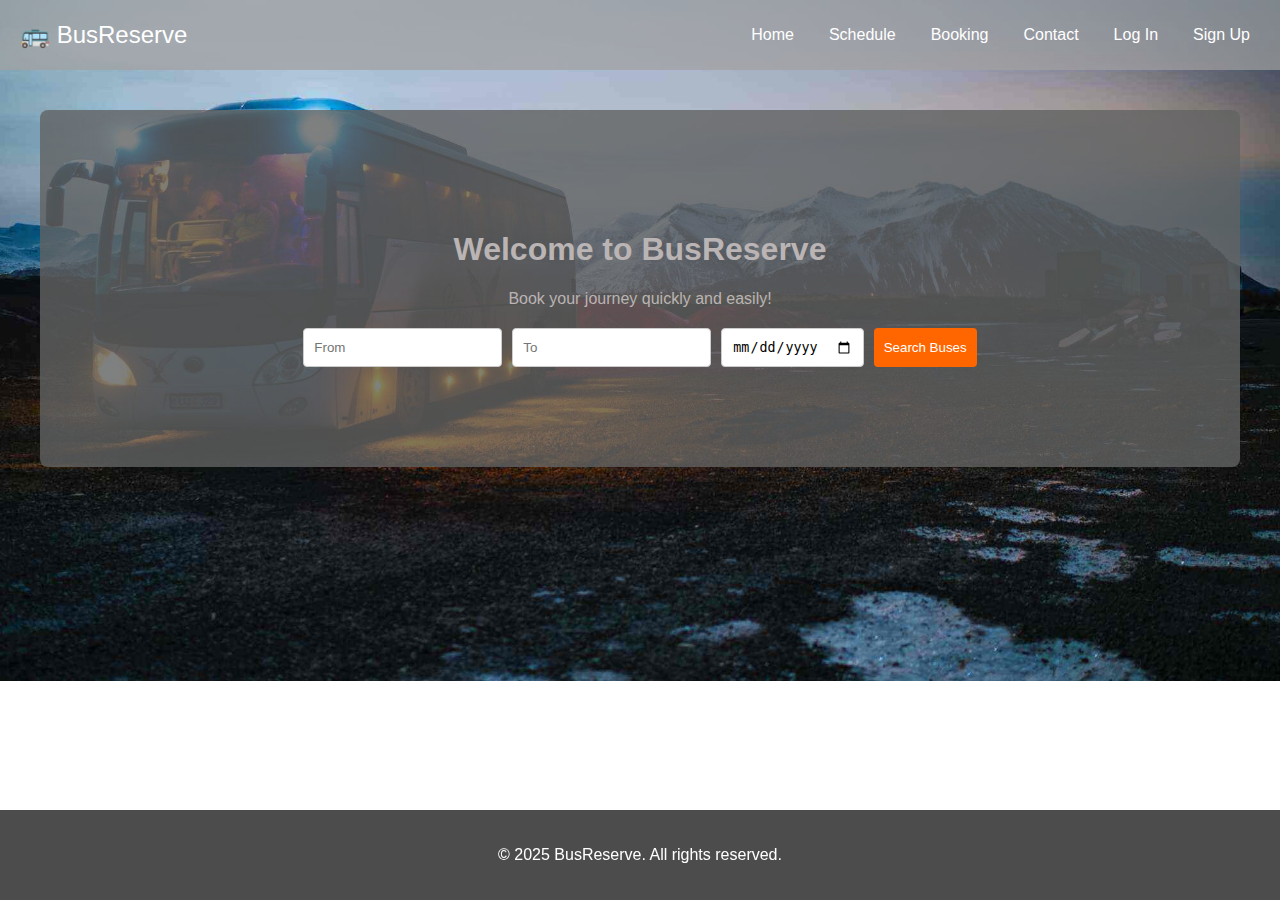
<file: index.html>
<!-- index.html -->
<!DOCTYPE html>
<html lang="en">
<head>
  <meta charset="UTF-8">
  <meta name="viewport" content="width=device-width, initial-scale=1.0">
  <title>BusReserve - Home</title>
  <link rel="stylesheet" href="style.css">
</head>
<body>
  <header>
    <nav class="navbar">
      <a href="index.html" class="logo">🚌 BusReserve</a>
      <ul class="nav-links">
        <li><a href="index.html">Home</a></li>
        <li><a href="schedule.html">Schedule</a></li>
        <li><a href="booking.html">Booking</a></li>
        <li><a href="contact.html">Contact</a></li>
        <li><a href="login.html">Log In</a></li>
        <li><a href="signup.html">Sign Up</a></li>
      </ul>
    </nav>
  </header>
  <main>
    <section class="hero">
      <h1>Welcome to BusReserve</h1>
      <p>Book your journey quickly and easily!</p>
      <form class="search-box">
        <input type="text" placeholder="From" required>
        <input type="text" placeholder="To" required>
        <input type="date" required>
        <button type="submit">Search Buses</button>
      </form>
    </section>
  </main>
  <footer>
    <p>&copy; 2025 BusReserve. All rights reserved.</p>
  </footer>
  <script src="script.js"></script>
</body>
</html>
</file>
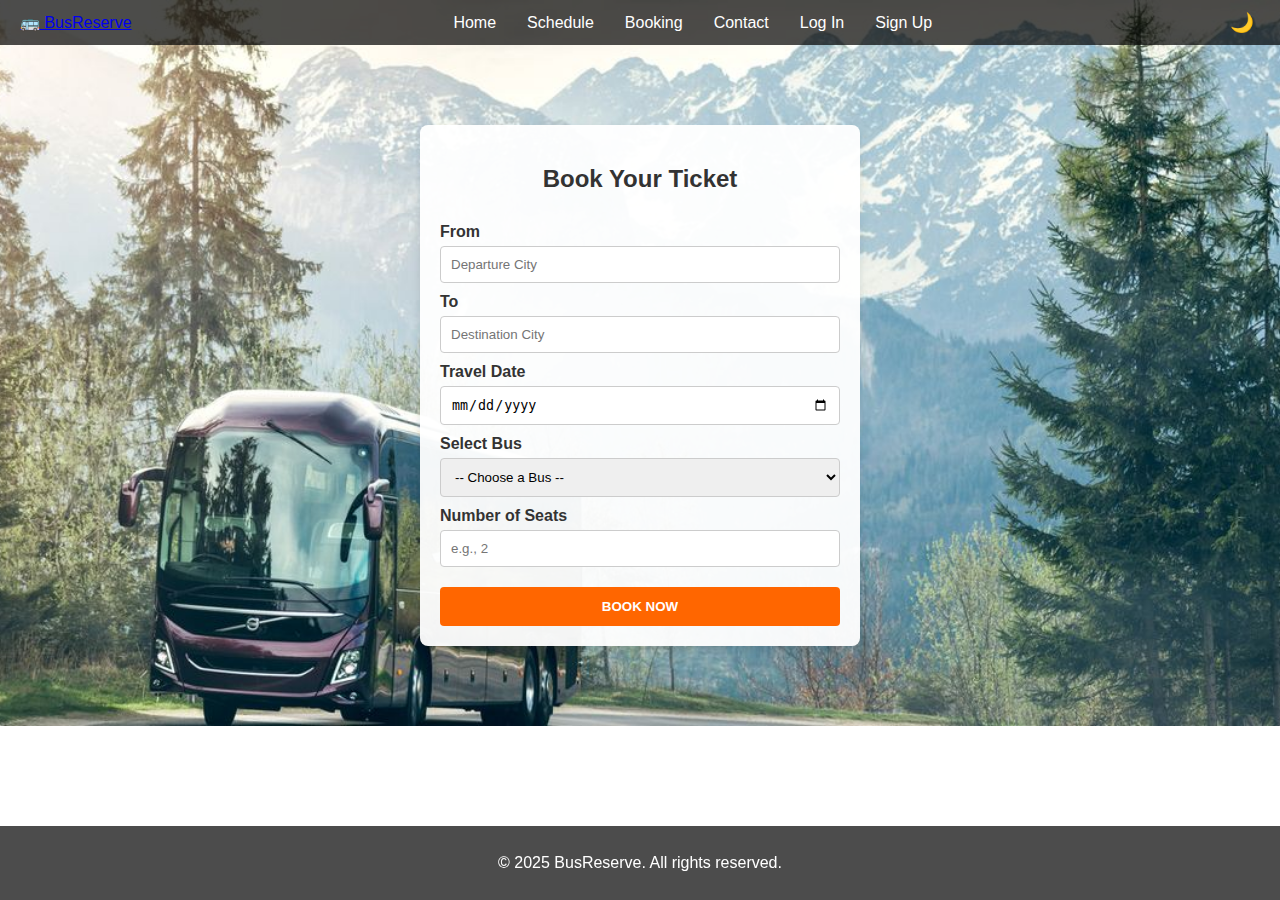
<file: booking.html>
<!DOCTYPE html>
<html lang="en">
<head>
  <meta charset="UTF-8" />
  <meta name="viewport" content="width=device-width, initial-scale=1.0"/>
  <title>Book a Ticket</title>
  <link rel="stylesheet" href="booking.css"/>
</head>
<body>
  <header>
    <nav class="navbar">
      <a href="index.html" class="logo">🚌 BusReserve</a>
      <ul class="nav-links">
        <li><a href="index.html">Home</a></li>
        <li><a href="schedule.html">Schedule</a></li>
        <li><a href="booking.html">Booking</a></li>
        <li><a href="contact.html">Contact</a></li>
        <li><a href="login.html">Log In</a></li>
        <li><a href="signup.html">Sign Up</a></li>
      </ul>
    </nav>
  </header>

  <main>
    <section class="booking-form-container">
      <h2>Book Your Ticket</h2>
      <form id="bookingForm" class="booking-form">
        <label for="from">From</label>
        <input type="text" id="from" name="from" placeholder="Departure City" required />

        <label for="to">To</label>
        <input type="text" id="to" name="to" placeholder="Destination City" required />

        <label for="date">Travel Date</label>
        <input type="date" id="date" name="date" required />

        <label for="bus">Select Bus</label>
        <select id="bus" name="bus" required>
          <option value="">-- Choose a Bus --</option>
          <option value="Express101">Express 101</option>
          <option value="Express202">Express 202</option>
          <option value="Economy303">Economy 303</option>
          <option value="NightRider404">Night Rider 404</option>
        </select>

        <label for="seats">Number of Seats</label>
        <input type="number" id="seats" name="seats" min="1" placeholder="e.g., 2" required />

        <button type="submit" class="btn">Book Now</button>
      </form>
    </section>
  </main>

  <footer>
    <p>&copy; 2025 BusReserve. All rights reserved.</p>
  </footer>

  <script src="booking.js"></script>
</body>
</html>




<!-- booking.html
<!DOCTYPE html>
<html lang="en">
<head>
  <meta charset="UTF-8">
  <meta name="viewport" content="width=device-width, initial-scale=1.0">
  <title>Book a Ticket</title>
  <link rel="stylesheet" href="style.css">
</head>
<body>
  <header>
    <nav class="navbar">
      <a href="index.html" class="logo">🚌 BusReserve</a>
      <ul class="nav-links">
        <li><a href="index.html">Home</a></li>
        <li><a href="schedule.html">Schedule</a></li>
        <li><a href="booking.html">Booking</a></li>
        <li><a href="contact.html">Contact</a></li>
        <li><a href="login.html">Log In</a></li>
        <li><a href="signup.html">Sign Up</a></li>
      </ul>
    </nav>
  </header>
  <main>
    <section class="booking">
      <h2>Book Your Ticket</h2>
      <form>
        <input type="text" placeholder="From" required>
        <input type="text" placeholder="To" required>
        <input type="date" required>
        <select required>
          <option value="">Select Bus</option>
          <option value="express101">Express 101</option>
        </select>
        <input type="number" placeholder="No. of Seats" required>
        <button type="submit">Book Now</button>
      </form>
    </section>
  </main>
  <footer>
    <p>&copy; 2025 BusReserve. All rights reserved.</p>
  </footer>
</body>
</html> -->
</file>
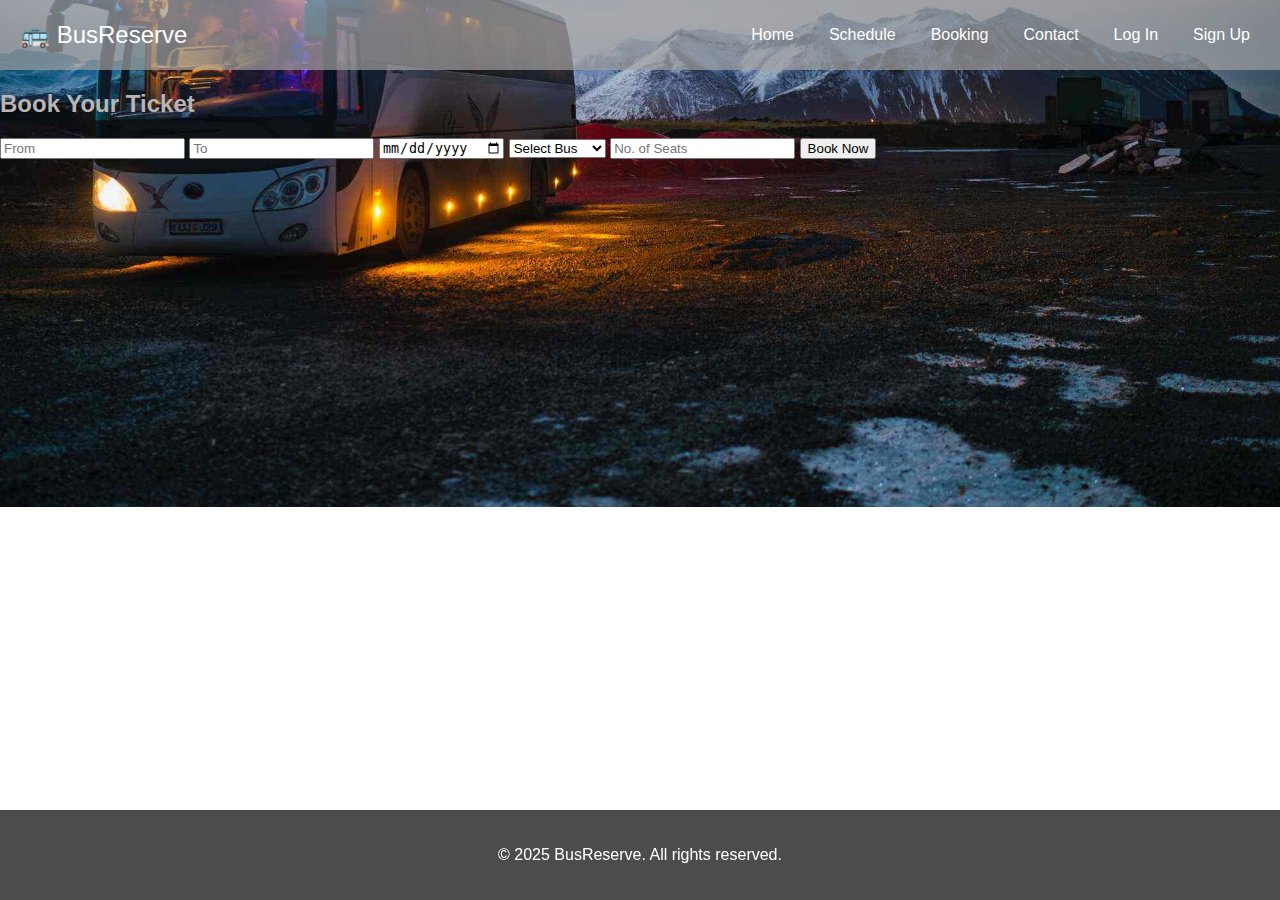
<file: contact.html>
<!-- booking.html -->
<!DOCTYPE html>
<html lang="en">
<head>
  <meta charset="UTF-8">
  <meta name="viewport" content="width=device-width, initial-scale=1.0">
  <title>Book a Ticket</title>
  <link rel="stylesheet" href="style.css">
</head>
<body>
  <header>
    <nav class="navbar">
      <a href="index.html" class="logo">🚌 BusReserve</a>
      <ul class="nav-links">
        <li><a href="index.html">Home</a></li>
        <li><a href="schedule.html">Schedule</a></li>
        <li><a href="booking.html">Booking</a></li>
        <li><a href="contact.html">Contact</a></li>
        <li><a href="login.html">Log In</a></li>
        <li><a href="signup.html">Sign Up</a></li>
      </ul>
    </nav>
  </header>
  <main>
    <section class="booking">
      <h2>Book Your Ticket</h2>
      <form>
        <input type="text" placeholder="From" required>
        <input type="text" placeholder="To" required>
        <input type="date" required>
        <select required>
          <option value="">Select Bus</option>
          <option value="express101">Express 101</option>
        </select>
        <input type="number" placeholder="No. of Seats" required>
        <button type="submit">Book Now</button>
      </form>
    </section>
  </main>
  <footer>
    <p>&copy; 2025 BusReserve. All rights reserved.</p>
  </footer>
</body>
</html>
</file>
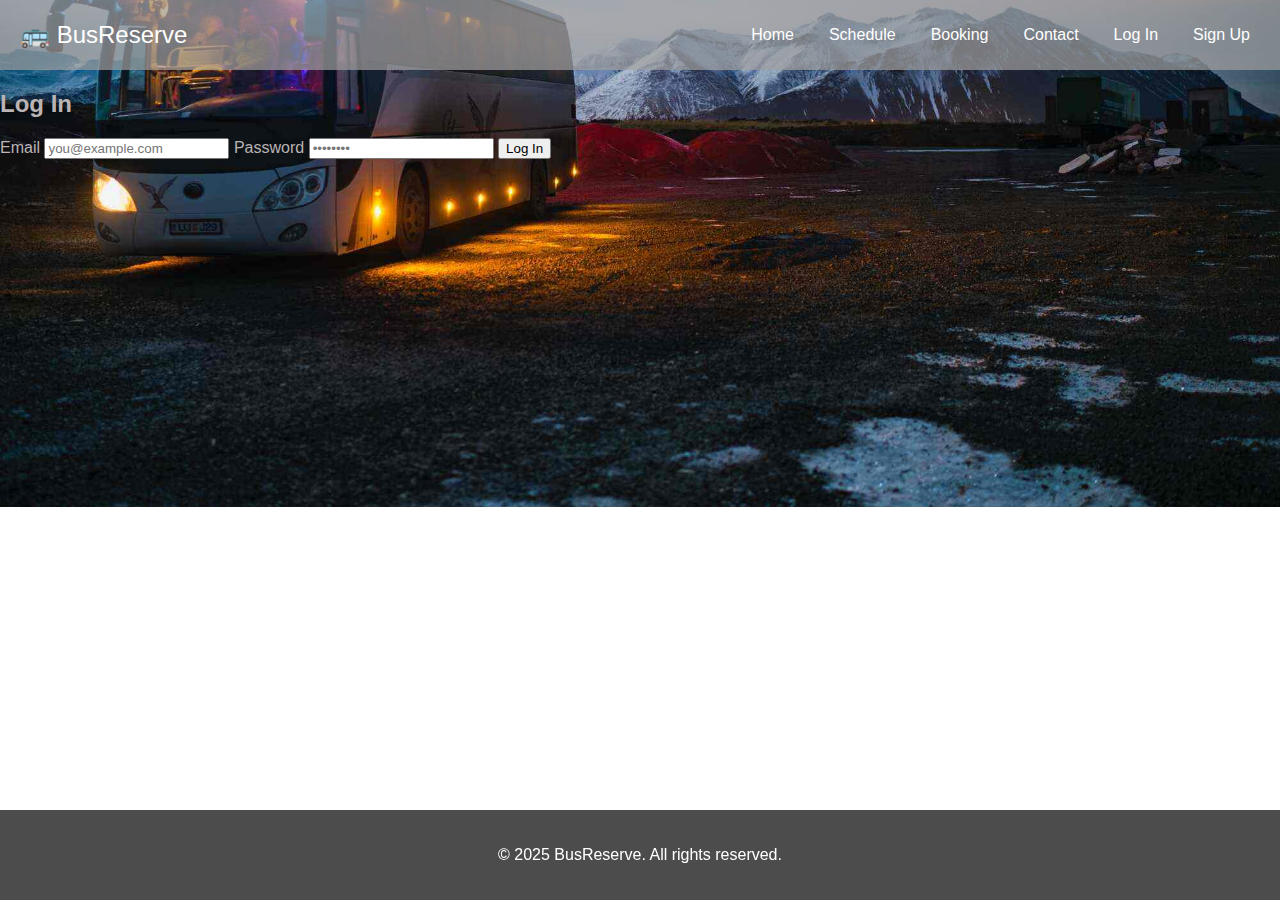
<file: login.html>
<!DOCTYPE html>
<html lang="en">
<head>
  <meta charset="UTF-8" />
  <meta name="viewport" content="width=device-width, initial-scale=1.0"/>
  <title>Log In</title>
  <link rel="stylesheet" href="style.css"/>
</head>
<body>
  <header>
    <nav class="navbar">
      <a href="index.html" class="logo">🚌 BusReserve</a>
      <ul class="nav-links">
        <li><a href="index.html">Home</a></li>
        <li><a href="schedule.html">Schedule</a></li>
        <li><a href="booking.html">Booking</a></li>
        <li><a href="contact.html">Contact</a></li>
        <li><a href="login.html">Log In</a></li>
        <li><a href="signup.html">Sign Up</a></li>
      </ul>
    </nav>
  </header>

  <main>
    <section class="login-form-container">
      <h2>Log In</h2>
      <form id="loginForm" class="login-form">
        <label for="email">Email</label>
        <input type="email" id="email" name="email" placeholder="you@example.com" required />

        <label for="password">Password</label>
        <input type="password" id="password" name="password" placeholder="••••••••" required />

        <button type="submit" class="btn">Log In</button>
      </form>
    </section>
  </main>

  <footer>
    <p>&copy; 2025 BusReserve. All rights reserved.</p>
  </footer>

  <script src="script.js"></script>
</body>
</html>
</file>
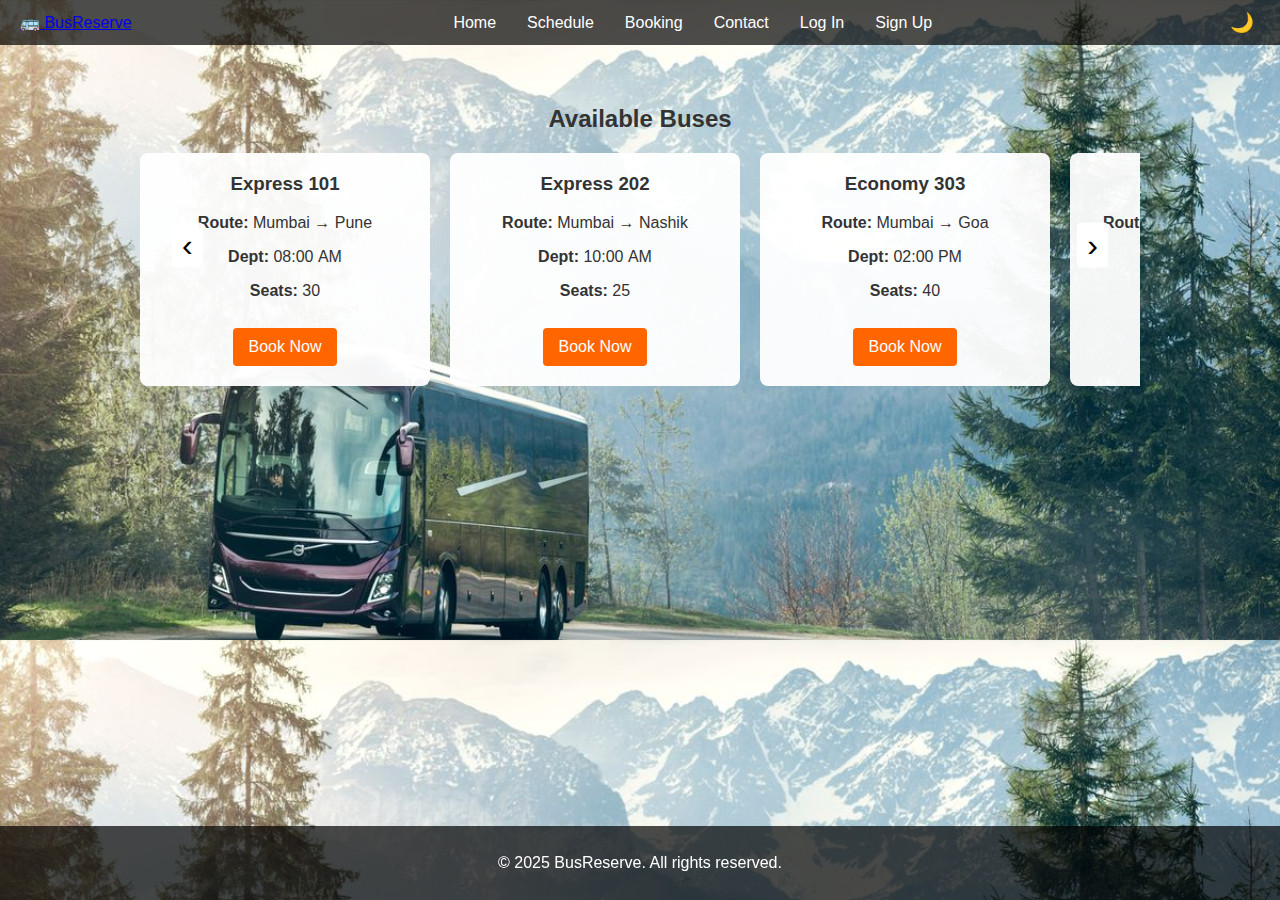
<file: schedule.html>
<!DOCTYPE html>
<html lang="en">
<head>
  <meta charset="UTF-8" />
  <meta name="viewport" content="width=device-width, initial-scale=1.0"/>
  <title>Bus Schedule</title>
  <link rel="stylesheet" href="stylee.css"/>
</head>
<body>
  <header>
    <nav class="navbar">
      <a href="index.html" class="logo">🚌 BusReserve</a>
      <ul class="nav-links">
        <li><a href="index.html">Home</a></li>
        <li><a href="schedule.html">Schedule</a></li>
        <li><a href="booking.html">Booking</a></li>
        <li><a href="contact.html">Contact</a></li>
        <li><a href="login.html">Log In</a></li>
        <li><a href="signup.html">Sign Up</a></li>
      </ul>
    </nav>
  </header>

  <main>
    <section class="slider-container">
      <h2>Available Buses</h2>
      <button class="slider-btn prev">‹</button>
      <div class="cards-track-wrapper">
        <div class="cards-track">
          <div class="card">
            <h3>Express 101</h3>
            <p><strong>Route:</strong> Mumbai → Pune</p>
            <p><strong>Dept:</strong> 08:00 AM</p>
            <p><strong>Seats:</strong> 30</p>
            <a href="booking.html?bus=Express101" class="btn">Book Now</a>
          </div>
          <div class="card">
            <h3>Express 202</h3>
            <p><strong>Route:</strong> Mumbai → Nashik</p>
            <p><strong>Dept:</strong> 10:00 AM</p>
            <p><strong>Seats:</strong> 25</p>
            <a href="booking.html?bus=Express202" class="btn">Book Now</a>
          </div>
          <div class="card">
            <h3>Economy 303</h3>
            <p><strong>Route:</strong> Mumbai → Goa</p>
            <p><strong>Dept:</strong> 02:00 PM</p>
            <p><strong>Seats:</strong> 40</p>
            <a href="booking.html?bus=Economy303" class="btn">Book Now</a>
          </div>
          <div class="card">
            <h3>Night Rider 404</h3>
            <p><strong>Route:</strong> Mumbai → Aurangabad</p>
            <p><strong>Dept:</strong> 11:00 PM</p>
            <p><strong>Seats:</strong> 20</p>
            <a href="booking.html?bus=NightRider404" class="btn">Book Now</a>
          </div>
        </div>
      </div>
      <button class="slider-btn next">›</button>
    </section>
  </main>

  <footer>
    <p>&copy; 2025 BusReserve. All rights reserved.</p>
  </footer>

  <script src="scriptt.js"></script>
</body>
</html>




<!-- schedule.html
<!DOCTYPE html>
<html lang="en">
<head>
  <meta charset="UTF-8" />
  <meta name="viewport" content="width=device-width, initial-scale=1.0"/>
  <title>Bus Schedule</title>
  <link rel="stylesheet" href="style.css"/>
</head>
<body>
  <header>
    <nav class="navbar">
      <a href="index.html" class="logo">🚌 BusReserve</a>
      <ul class="nav-links">
        <li><a href="index.html">Home</a></li>
        <li><a href="schedule.html">Schedule</a></li>
        <li><a href="booking.html">Booking</a></li>
        <li><a href="contact.html">Contact</a></li>
        <li><a href="login.html">Log In</a></li>
        <li><a href="signup.html">Sign Up</a></li>
      </ul>
    </nav>
  </header>

  <main>
    <section class="cards-container">
      <div class="card">
        <h3>Express 101</h3>
        <p><strong>Route:</strong> Mumbai → Pune</p>
        <p><strong>Departure:</strong> 08:00 AM</p>
        <p><strong>Seats:</strong> 30</p>
        <a href="booking.html?bus=Express101" class="btn">Book Now</a>
      </div>
      <div class="card">
        <h3>Express 202</h3>
        <p><strong>Route:</strong> Mumbai → Nashik</p>
        <p><strong>Departure:</strong> 10:00 AM</p>
        <p><strong>Seats:</strong> 25</p>
        <a href="booking.html?bus=Express202" class="btn">Book Now</a>
      </div>
      <div class="card">
        <h3>Economy 303</h3>
        <p><strong>Route:</strong> Mumbai → Goa</p>
        <p><strong>Departure:</strong> 02:00 PM</p>
        <p><strong>Seats:</strong> 40</p>
        <a href="booking.html?bus=Economy303" class="btn">Book Now</a>
      </div>
      <div class="card">
        <h3>Night Rider 404</h3>
        <p><strong>Route:</strong> Mumbai → Aurangabad</p>
        <p><strong>Departure:</strong> 11:00 PM</p>
        <p><strong>Seats:</strong> 20</p>
        <a href="booking.html?bus=NightRider404" class="btn">Book Now</a>
      </div>
    </section>
  </main>

  <footer>
    <p>&copy; 2025 BusReserve. All rights reserved.</p>
  </footer>

  <script src="script.js"></script>
</body>
</html> -->
    

<!--
</file>
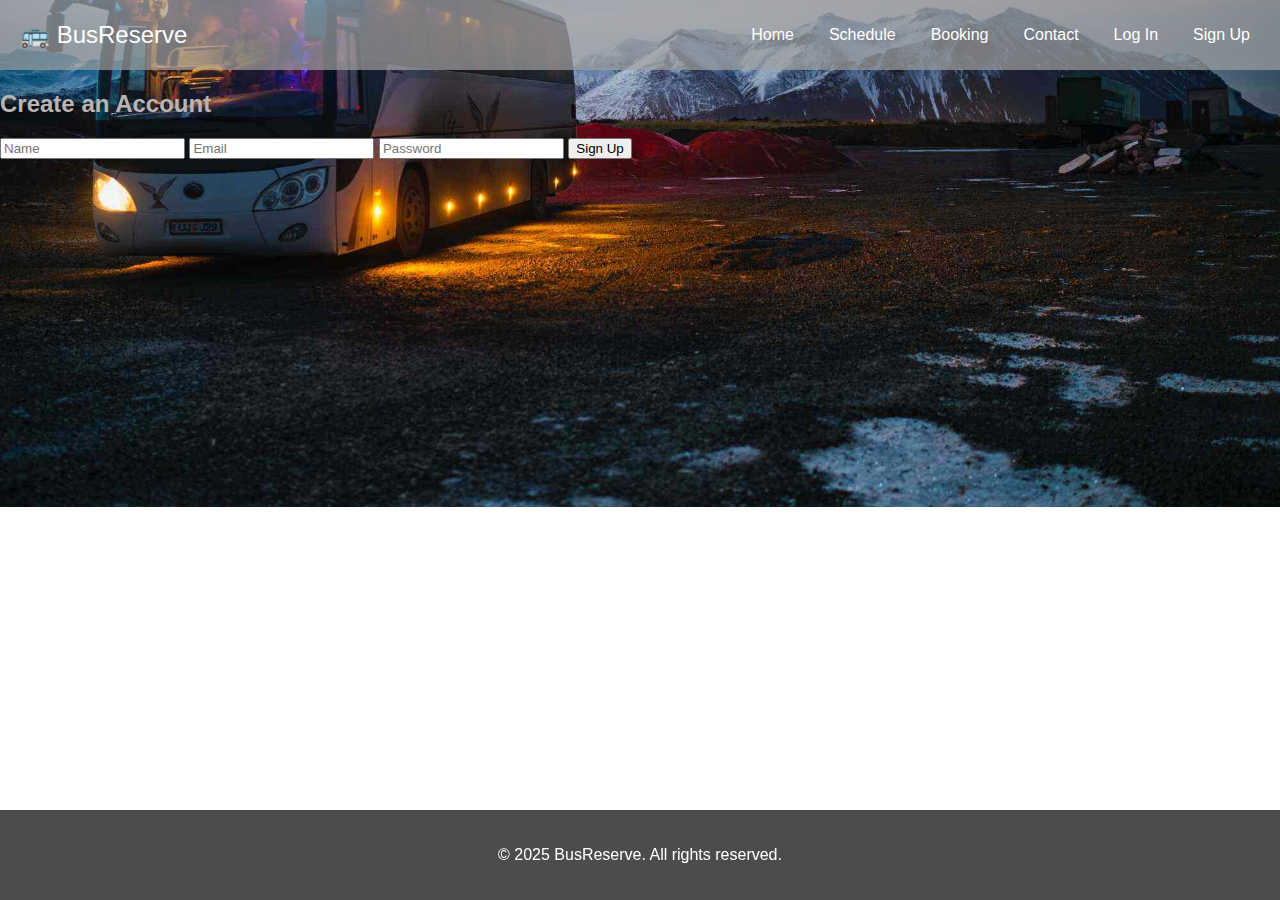
<file: signup.html>
<!-- signup.html -->
<!DOCTYPE html>
<html lang="en">
<head>
  <meta charset="UTF-8">
  <meta name="viewport" content="width=device-width, initial-scale=1.0">
  <title>Sign Up</title>
  <link rel="stylesheet" href="style.css">
</head>
<body>
  <header>
    <nav class="navbar">
      <a href="index.html" class="logo">🚌 BusReserve</a>
      <ul class="nav-links">
        <li><a href="index.html">Home</a></li>
        <li><a href="schedule.html">Schedule</a></li>
        <li><a href="booking.html">Booking</a></li>
        <li><a href="contact.html">Contact</a></li>
        <li><a href="login.html">Log In</a></li>
        <li><a href="signup.html">Sign Up</a></li>
      </ul>
    </nav>
  </header>
  <main>
    <section class="signup">
      <h2>Create an Account</h2>
      <form>
        <input type="text" placeholder="Name" required>
        <input type="email" placeholder="Email" required>
        <input type="password" placeholder="Password" required>
        <button type="submit">Sign Up</button>
      </form>
    </section>
  </main>
  <footer>
    <p>&copy; 2025 BusReserve. All rights reserved.</p>
  </footer>
</body>
</html>
</file>
<file: style.css>
/* style.css */
body {
    margin: 0;
    font-family: Arial, sans-serif;
    /* Dynamic Unsplash image URL for scenic highway at sunset with a bus silhouette */
    background: url('image1.jpeg') no-repeat center center/cover;
    color: #bab4b4;
  }
  .navbar {
    display: flex;
    justify-content: space-between;
    align-items: center;
    background: rgba(161, 159, 159, 0.7);
    padding: 10px 20px;
  }
  .logo {
    font-size: 1.5rem;
    color: #fff;
    text-decoration: none;
  }
  .nav-links {
    list-style: none;
    display: flex;
    gap: 15px;
  }
  .nav-links a {
    color: #fff;
    text-decoration: none;
    padding: 5px 10px;
    transition: background 0.3s;
  }
  .nav-links a:hover {
    background: rgba(255, 255, 255, 0.2);
    border-radius: 4px;
  }
  .hero {
    text-align: center;
    padding: 100px 20px;
    background: rgba(98, 99, 99, 0.8);
    margin: 40px;
    border-radius: 8px;
  }
  .search-box {
    display: flex;
    justify-content: center;
    gap: 10px;
    margin-top: 20px;
  }
  .search-box input,
  .search-box button {
    padding: 10px;
    border: 1px solid #ccc;
    border-radius: 4px;
  }
  .search-box button {
    cursor: pointer;
    background: #ff6600;
    color: #fff;
    border: none;
  }
  footer {
    text-align: center;
    padding: 20px 0;
    background: rgba(0, 0, 0, 0.7);
    color: #fff;
    position: fixed;
    width: 100%;
    bottom: 0;
  }


/* style.css
body {
    margin: 0;
    font-family: Arial, sans-serif;
    background: url('https://www.google.com/url?sa=i&url=https%3A%2F%2Fpngtree.com%2Ffree-backgrounds-photos%2Fa-bus&psig=AOvVaw1_hfhXF7-MhudfS6aDMGoo&ust=1744963766696000&source=images&cd=vfe&opi=89978449&ved=0CBUQjRxqFwoTCPDrv-fO3owDFQAAAAAdAAAAABAm');
    background-size: cover;
    color: #333;
  }
  .navbar {
    display: flex;
    justify-content: space-between;
    align-items: center;
    background: rgba(0, 0, 0, 0.7);
    padding: 10px 20px;
  }
  .logo {
    font-size: 1.5rem;
    color: #fff;
    text-decoration: none;
  }
  .nav-links {
    list-style: none;
    display: flex;
    gap: 15px;
  }
  .nav-links a {
    color: #fff;
    text-decoration: none;
    padding: 5px 10px;
    transition: background 0.3s;
  }
  .nav-links a:hover {
    background: rgba(255, 255, 255, 0.2);
    border-radius: 4px;
  }
  .hero {
    text-align: center;
    padding: 100px 20px;
    background: rgba(255, 255, 255, 0.8);
    margin: 40px;
    border-radius: 8px;
  }
  .search-box {
    display: flex;
    justify-content: center;
    gap: 10px;
    margin-top: 20px;
  }
  .search-box input,
  .search-box button {
    padding: 10px;
    border: 1px solid #ccc;
    border-radius: 4px;
  }
  .search-box button {
    cursor: pointer;
    background: #ff6600;
    color: #fff;
    border: none;
  }
  footer {
    text-align: center;
    padding: 20px 0;
    background: rgba(0, 0, 0, 0.7);
    color: #fff;
    position: fixed;
    width: 100%;
    bottom: 0;
  } */
</file>
<file: booking.css>
/* Theme variables */
:root {
    --bg-color: #fff;
    --text-color: #333;
    --nav-bg: rgba(0,0,0,0.7);
    --card-bg: rgba(255,255,255,0.95);
    --accent: #ff6600;
    --btn-color: #fff;
  }
  .dark-theme {
    --bg-color: #1e1e1e;
    --text-color: #ddd;
    --nav-bg: rgba(0,0,0,0.9);
    --card-bg: rgba(30,30,30,0.95);
    --accent: #ff9900;
    --btn-color: #000;
  }
  
  body {
    margin: 0;
    font-family: Arial, sans-serif;
    background: url('image3.jpeg')
                no-repeat center/cover;
    color: var(--text-color);
  }
  
  .navbar {
    display: flex; justify-content: space-between; align-items: center;
    background: var(--nav-bg); padding: 10px 20px;
  }
  .nav-links {
    display: flex; gap: 15px; list-style: none; margin: 0;
  }
  .nav-links a {
    color: #fff; text-decoration: none; padding: 5px 8px;
    border-radius: 4px; transition: background .3s;
  }
  .nav-links a:hover { background: rgba(255,255,255,0.2); }
  
  /* Theme toggle button */
  .theme-toggle {
    background: none; border: none; font-size: 1.2rem;
    cursor: pointer; color: #fff; margin-left: 10px;
  }
  
  /* Booking form container */
  .booking-form-container {
    max-width: 400px;
    margin: 80px auto;
    padding: 20px;
    background: var(--card-bg);
    border-radius: 8px;
    box-shadow: 0 4px 8px rgba(0,0,0,0.1);
  }
  .booking-form-container h2 {
    text-align: center;
    margin-bottom: 20px;
  }
  
  /* Vertical form fields */
  .booking-form {
    display: flex;
    flex-direction: column;
  }
  .booking-form label {
    margin-top: 10px;
    margin-bottom: 5px;
    font-weight: bold;
  }
  .booking-form input,
  .booking-form select {
    padding: 10px;
    border: 1px solid #ccc;
    border-radius: 4px;
  }
  .booking-form input:focus,
  .booking-form select:focus {
    outline: none;
    border-color: var(--accent);
  }
  
  /* Submit button */
  .btn {
    margin-top: 20px;
    padding: 12px;
    background: var(--accent);
    color: var(--btn-color);
    text-transform: uppercase;
    font-weight: bold;
    border: none;
    border-radius: 4px;
    cursor: pointer;
    transition: opacity .3s;
  }
  .btn:hover { opacity: 0.9; }
  
  /* Footer */
  footer {
    text-align: center;
    padding: 12px 0;
    background: var(--nav-bg);
    color: #fff;
    position: fixed;
    bottom: 0;
    width: 100%;
  }
</file>
<file: stylee.css>
/* Theme variables */
:root {
    --bg-color: #fff;
    --text-color: #333;
    --nav-bg: rgba(0,0,0,0.7);
    --card-bg: rgba(255,255,255,0.95);
    --btn-bg: #ff6600;
    --btn-color: #fff;
  }
  .dark-theme {
    --bg-color: #121212;
    --text-color: #eee;
    --nav-bg: rgba(0,0,0,0.9);
    --card-bg: rgba(20,20,20,0.95);
    --btn-bg: #ff9900;
  }
  
  body {
    margin: 0;
    font-family: Arial, sans-serif;
    background: url(image3.jpeg);
    background-size: cover;
    color: var(--text-color);
  }
  
  /* Navbar */
  .navbar {
    display: flex; justify-content: space-between; align-items: center;
    background: var(--nav-bg); padding: 10px 20px;
  }
  .nav-links {
    display: flex; gap: 15px; list-style: none; margin: 0;
  }
  .nav-links a {
    color: #fff; text-decoration: none; padding: 5px 8px;
    border-radius: 4px; transition: background .3s;
  }
  .nav-links a:hover { background: rgba(255,255,255,0.2); }
  
  /* Theme toggle button */
  .theme-toggle {
    background: none; border: none; font-size: 1.2rem;
    cursor: pointer; color: #fff; margin-left: 10px;
  }
  
  /* Slider container */
  .slider-container {
    position: relative;
    max-width: 1000px; margin: 60px auto; padding: 0 20px;
  }
  .slider-container h2 {
    text-align: center; margin-bottom: 20px;
  }
  
  /* Cards track */
  .cards-track-wrapper {
    overflow: hidden;
  }
  .cards-track {
    display: flex;
    gap: 20px;
    transition: scroll-behavior 0.3s;
    scroll-behavior: smooth;
  }
  .card {
    flex: 0 0 250px;
    background: var(--card-bg);
    border-radius: 8px;
    padding: 20px;
    text-align: center;
  }
  .card h3 { margin-top: 0; }
  .btn {
    display: inline-block;
    margin-top: 12px;
    padding: 10px 16px;
    background: var(--btn-bg);
    color: var(--btn-color);
    text-decoration: none;
    border-radius: 4px;
    transition: opacity .3s;
  }
  .btn:hover { opacity: 0.9; }
  
  /* Slider buttons */
  .slider-btn {
    position: absolute;
    top: 50%;
    transform: translateY(-50%);
    background: var(--card-bg);
    border: none;
    font-size: 2rem;
    padding: 4px 10px;
    cursor: pointer;
    border-radius: 4px;
    z-index: 1;
  }
  .prev { left: 5%; }
  .next { right: 5%; }
  
  /* Footer */
  footer {
    text-align: center; padding: 12px 0;
    background: var(--nav-bg); color: #fff;
    position: fixed; bottom: 0; width: 100%;
  }
  





/* Theme vars */
/* :root {
    --bg-color: #fff;
    --text-color: #333;
    --nav-bg: rgba(0,0,0,0.7);
    --card-bg: rgba(255,255,255,0.95);
    --btn-bg: #ff6600;
    --btn-color: #fff;
  } */
  /* .dark-theme {
    --bg-color: #121212;
    --text-color: #eee;
    --nav-bg: rgba(0,0,0,0.9);
    --card-bg: rgba(20,20,20,0.95);
    --btn-bg: #ff9900;
  } */
  
  /* Base & Navbar */
  /* body {
    margin: 0;
    font-family: Arial, sans-serif;
    background: url('https://source.unsplash.com/1920x1080/?bus,road,sunset')
                no-repeat center/cover;
    color: var(--text-color);
  } */
  /* .navbar {
    display: flex; justify-content: space-between; align-items: center;
    background: var(--nav-bg); padding: 10px 20px;
  } */
  /* .nav-links {
    display: flex; gap: 15px; list-style: none; margin: 0;
  } */
  /* .nav-links a {
    color: #fff; text-decoration: none; padding: 5px 8px;
    border-radius: 4px; transition: background .3s;
  } */
  /* .nav-links a:hover { background: rgba(255,255,255,0.2); }
  
  /* Theme toggle button */
  /* .theme-toggle {
    background: none; border: none; font-size: 1.2rem;
    cursor: pointer; color: #fff; margin-left: 10px;
  }  */
  
  /* Cards container */
  /* .cards-container {
    display: grid;
    grid-template-columns: repeat(auto-fit, minmax(220px, 1fr));
    gap: 20px;
    max-width: 1000px;
    margin: 60px auto;
    padding: 0 20px;
  } */
  /* .card {
    background: var(--card-bg);
    border-radius: 8px;
    padding: 20px;
    box-shadow: 0 4px 8px rgba(0,0,0,0.1);
    text-align: center;
  } */
  /* .card h3 {
    margin-top: 0;
  }
  .card p {
    margin: 8px 0;
  }
  .btn {
    display: inline-block;
    margin-top: 12px;
    padding: 10px 16px;
    background: var(--btn-bg);
    color: var(--btn-color);
    text-decoration: none;
    border-radius: 4px;
    transition: opacity .3s;
  }
  .btn:hover { opacity: 0.9; } */
  
  /* Footer */
  /* footer {
    text-align: center; padding: 12px 0;
    background: var(--nav-bg); color: #fff;
    position: fixed; bottom: 0; width: 100%;
  } */
  








/* 


/* 1) Theme variables */
/* :root {
    --bg-color: #fff;
    --text-color: #333;
    --nav-bg: rgba(0,0,0,0.7);
    --card-bg: rgba(255,255,255,0.9);
    --accent: #ff6600;
  } */
  /* .dark-theme {
    --bg-color: #121212;
    --text-color: #eee;
    --nav-bg: rgba(0,0,0,0.9);
    --card-bg: rgba(20,20,20,0.9);
    --accent: #ff9900;
  }
   */
  /* 2) Page & Navbar
  body {
    margin: 0;
    font-family: Arial, sans-serif;
    background: url('https://source.unsplash.com/1920x1080/?bus,road,sunset') no-repeat center center/cover;
    color: var(--text-color);
  } */
  /* .navbar {
    display: flex;
    justify-content: space-between;
    align-items: center;
    background: var(--nav-bg);
    padding: 10px 20px;
  } */
  /* .nav-links {
    display: flex;
    gap: 15px;
    list-style: none;
    margin: 0;
  }
  .nav-links a {
    color: #fff;
    text-decoration: none;
    padding: 5px 8px;
    border-radius: 4px;
    transition: background .3s;
  }
  .nav-links a:hover {
    background: rgba(255,255,255,0.2);
  }
  
  /* Theme‑toggle button */
  /* .theme-toggle {
    background: none;
    border: none;
    font-size: 1.2rem;
    cursor: pointer;
    color: #fff;
    margin-left: 10px;
  } */
   */
  /* 3) Schedule section */
  /* .schedule {
    max-width: 800px;
    margin: 60px auto;
    padding: 20px;
    background: var(--card-bg);
    border-radius: 8px;
    position: relative;
  }
  .schedule h2 {
    text-align: center;
    margin-bottom: 20px;
  } */
  /* .schedule table {
    width: 100%;
    border-collapse: collapse;
  }
  .schedule th,
  .schedule td {
    padding: 12px;
    border: 1px solid #ccc;
    text-align: center;
    color: var(--text-color);
  }
  
  /* 4) Slider buttons */
  /* .slider-btn {
    position: absolute;
    top: 50%;
    transform: translateY(-50%);
    background: var(--card-bg);
    border: none;
    font-size: 1.5rem;
    padding: 6px 12px;
    cursor: pointer;
    border-radius: 4px;
  } */
  /* .prev {
    left: 10px;
  } */
  /* .next {
    right: 10px;
  } */
  
  /* 5) Fixed footer */
  /* footer {
    text-align: center;
    padding: 12px 0;
    background: var(--nav-bg);
    color: #fff;
    position: fixed;
    bottom: 0;
    width: 100%;
  }
   */ */









/* style.css
:root {
    --bg-color: #fff;
    --text-color: #333;
    --nav-bg: rgba(0, 0, 0, 0.7);
    --footer-bg: rgba(0, 0, 0, 0.7);
    --card-bg: rgba(255, 255, 255, 0.8);
  } */
  /* .dark-theme {
    --bg-color: #121212;
    --text-color: #f5f5f5;
    --nav-bg: rgba(0, 0, 0, 0.9);
    --footer-bg: rgba(0, 0, 0, 0.9);
    --card-bg: rgba(30, 30, 30, 0.8);
  }
   */
  /* body {
    margin: 0;
    font-family: Arial, sans-serif;
    background: url('https://source.unsplash.com/1920x1080/?bus,road,sunset') no-repeat center center/cover;
    color: var(--text-color);
  } */
  /* .navbar {
    display: flex;
    justify-content: space-between;
    align-items: center;
    background: var(--nav-bg);
    padding: 10px 20px;
  } */
  /* .logo {
    font-size: 1.5rem;
    color: #fff;
    text-decoration: none;
  } */
  /* .nav-links {
    list-style: none;
    display: flex;
    gap: 15px;
    align-items: center;
  } */
  /* .nav-links a {
    color: #fff;
    text-decoration: none;
    padding: 5px 10px;
    transition: background 0.3s;
  } */
  /* .nav-links a:hover {
    background: rgba(255, 255, 255, 0.2);
    border-radius: 4px;
  }
  .theme-toggle {
    background: none;
    border: none;
    color: #fff;
    font-size: 1.2rem;
    cursor: pointer;
    margin-left: 10px;
  }
   */
  /* .hero {
    text-align: center;
    padding: 100px 20px;
    background: var(--card-bg);
    margin: 40px;
    border-radius: 8px;
  }
  .search-box {
    display: flex;
    justify-content: center;
    gap: 10px;
    margin-top: 20px;
  }
  .search-box input,
  .search-box button {
    padding: 10px;
    border: 1px solid #ccc;
    border-radius: 4px;
  }
  .search-box button {
    cursor: pointer;
    background: #ff6600;
    color: #fff;
    border: none;
  } */
  
  /* Schedule page slider */
  /* .schedule table {
    width: 80%;
    margin: 20px auto;
    border-collapse: collapse;
    background: var(--card-bg);
    color: var(--text-color);
  } */
  /* .schedule th,
  .schedule td {
    padding: 10px;
    border: 1px solid #ccc;
    text-align: center;
  } */
  /* .slider-btn {
    position: absolute;
    top: 50%;
    transform: translateY(-50%);
    background: rgba(255, 255, 255, 0.7);
    border: none;
    font-size: 1.5rem;
    padding: 5px 10px;
    cursor: pointer;
  } */
  /* .prev {
    left: 10%;
  }
  .next {
    right: 10%;
  } */
  
  /* footer {
    text-align: center;
    padding: 20px 0;
    background: var(--footer-bg);
    color: #fff;
    position: fixed;
    width: 100%;
    bottom: 0;
  }
   */ */
</file>
